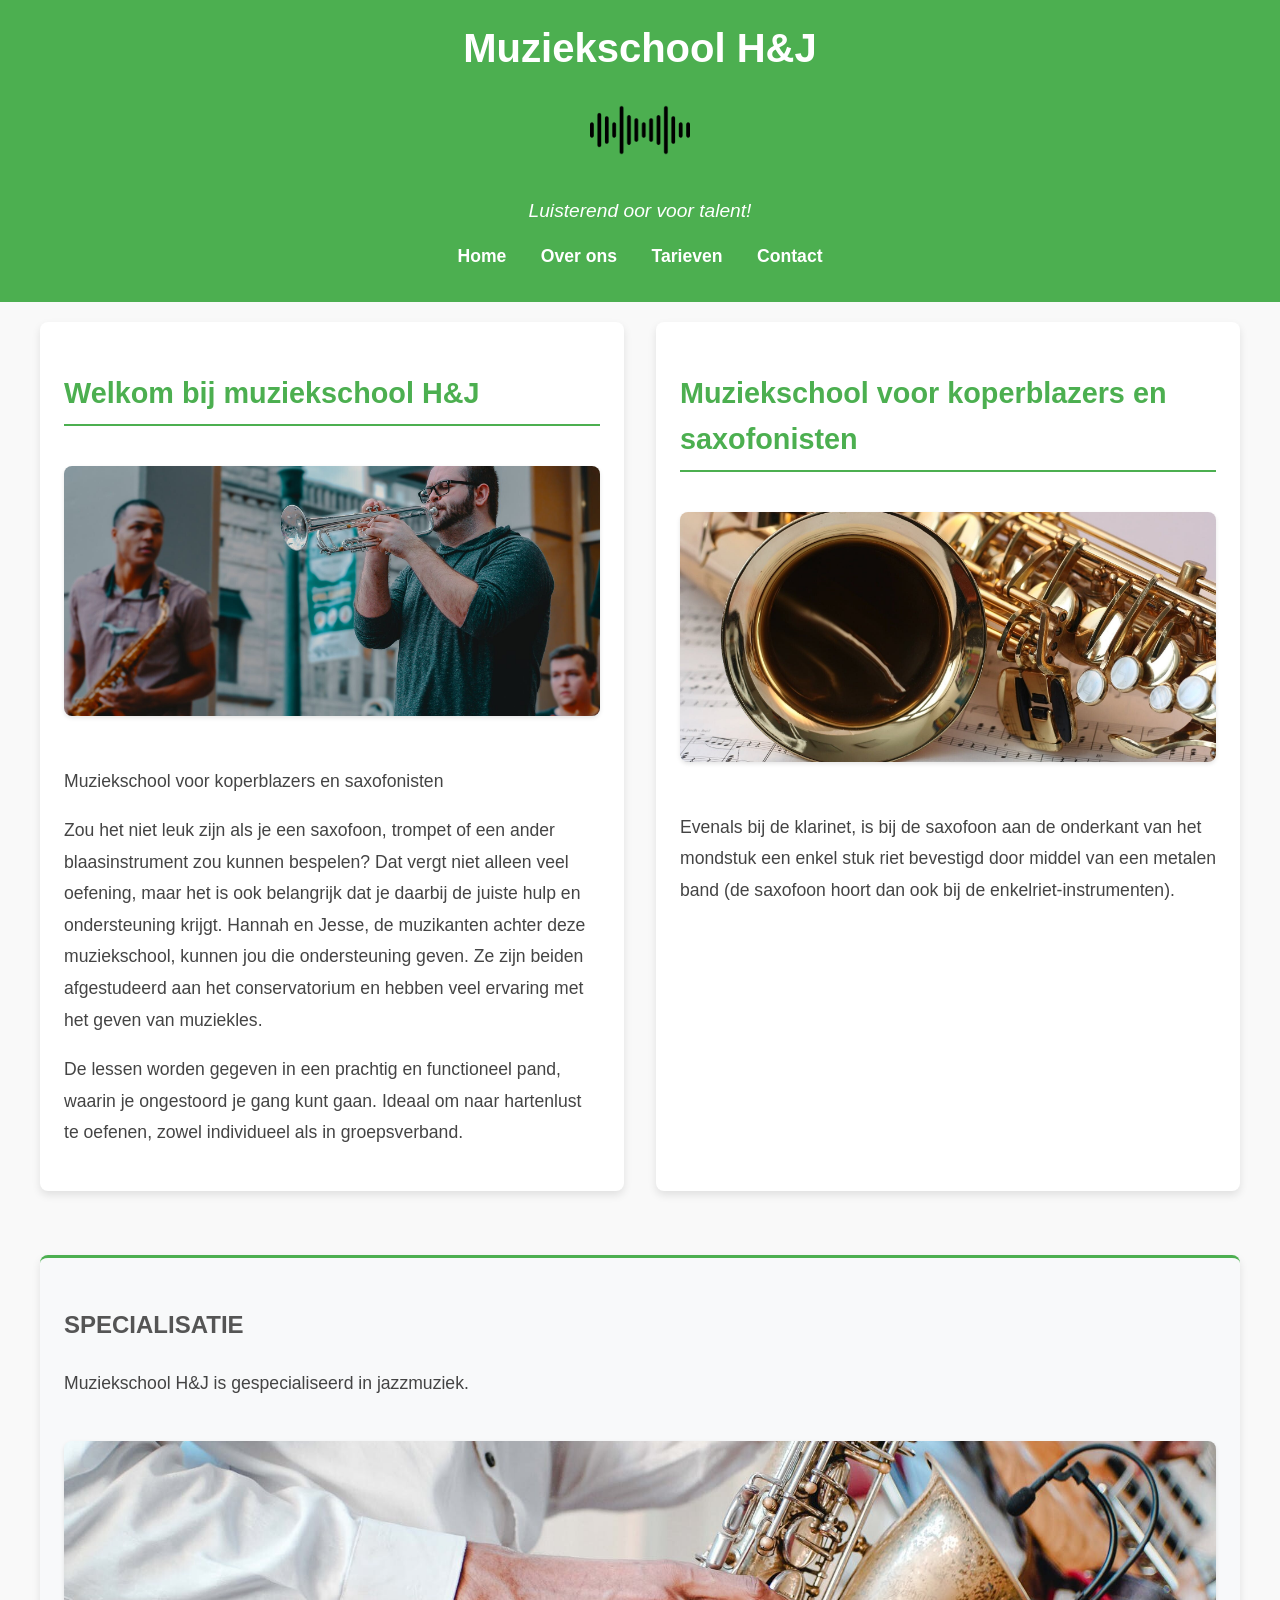
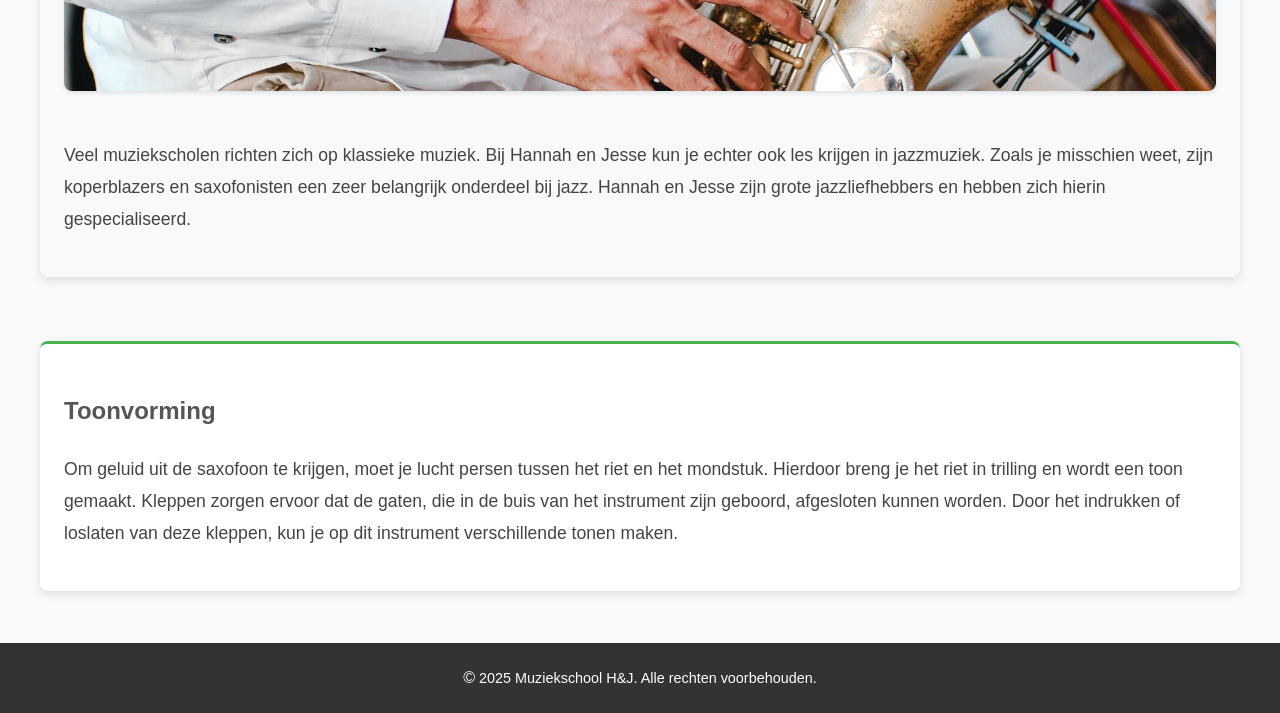
<file: index.html>
<!DOCTYPE html>
<html lang="nl">
<head>
    <meta charset="UTF-8">
    <meta name="viewport" content="width=device-width, initial-scale=1.0">
    <title>Muziekschool H&J - Home</title>
    <link rel="stylesheet" href="styles.css">
</head>
<body>
    <header>
        <h1>Muziekschool H&J</h1>
        <img src="images/logo.png" alt="Logo Muziekschool" class="logo">
        <p class="tagline">Luisterend oor voor talent!</p>
        <nav>
            <ul>
                <li><a href="index.html">Home</a></li>
                <li><a href="over-ons.html">Over ons</a></li>
                <li><a href="tarieven.html">Tarieven</a></li>
                <li><a href="contact.html">Contact</a></li>
            </ul>
        </nav>
    </header>
    <main>
        <div class="grid-container">
            <section class="intro">
                <h2>Welkom bij muziekschool H&J</h2>
                <img src="images/trompet.jpeg" alt="trompet" class="section-image">
                <p>
                    Muziekschool voor koperblazers en saxofonisten
                </p>
                <p>
                    Zou het niet leuk zijn als je een saxofoon, trompet of een ander blaasinstrument zou kunnen bespelen? Dat vergt niet alleen veel oefening, maar het is ook belangrijk dat je daarbij de juiste hulp en ondersteuning krijgt. Hannah en Jesse, de muzikanten achter deze muziekschool, kunnen jou die ondersteuning geven. Ze zijn beiden afgestudeerd aan het conservatorium en hebben veel ervaring met het geven van muziekles.
                </p>
                <p>
                    De lessen worden gegeven in een prachtig en functioneel pand, waarin je ongestoord je gang kunt gaan. Ideaal om naar hartenlust te oefenen, zowel individueel als in groepsverband.
                </p>
            </section>

            <section class="intro">
                <h2>Muziekschool voor koperblazers en saxofonisten</h2>
                <img src="images/saxofoon.jpeg" alt="muziekschool" class="section-image">
                <p>
                    Evenals bij de klarinet, is bij de saxofoon aan de onderkant van het mondstuk een enkel stuk riet bevestigd door middel van een metalen band (de saxofoon hoort dan ook bij de enkelriet-instrumenten).
                </p>
            </section>

            <section class="specialisatie">
                <h3>SPECIALISATIE</h3>
                <p>
                    Muziekschool H&J is gespecialiseerd in jazzmuziek.
                </p>
                <img src="images/saxofoon2.jpeg" alt="Jazzmuziek" class="section-image">
                <p>
                    Veel muziekscholen richten zich op klassieke muziek. Bij Hannah en Jesse kun je echter ook les krijgen in jazzmuziek. Zoals je misschien weet, zijn koperblazers en saxofonisten een zeer belangrijk onderdeel bij jazz. Hannah en Jesse zijn grote jazzliefhebbers en hebben zich hierin gespecialiseerd.
                </p>
            </section>
            <section class="toonvorming">
                <h3>Toonvorming</h3>
                <p>
                    Om geluid uit de saxofoon te krijgen, moet je lucht persen tussen het riet en het mondstuk. Hierdoor breng je het riet in trilling en wordt een toon gemaakt. Kleppen zorgen ervoor dat de gaten, die in de buis van het instrument zijn geboord, afgesloten kunnen worden. Door het indrukken of loslaten van deze kleppen, kun je op dit instrument verschillende tonen maken.
                </p>
            </section>
        </div>
    </main>
    <footer>
        <p><span>&copy;</span> 2025 Muziekschool H&J. Alle rechten voorbehouden.</p>
    </footer>
</body>
</html>
</file>
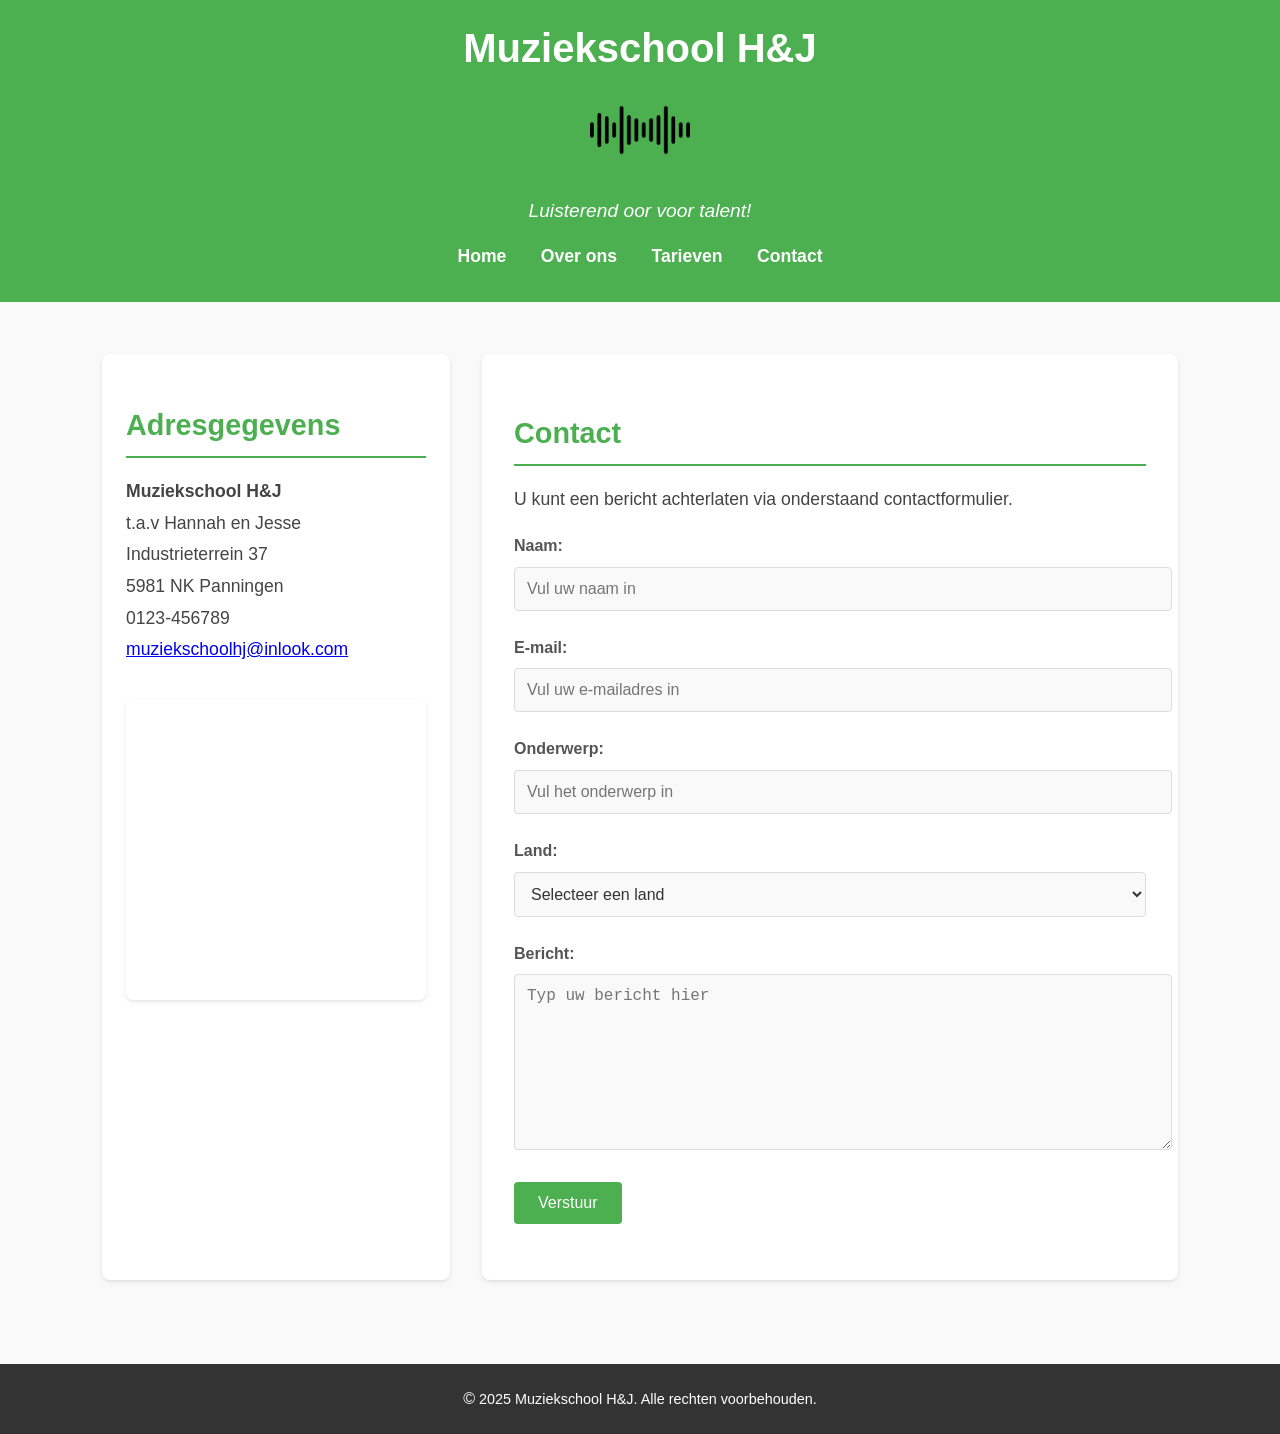
<file: contact.html>
<!DOCTYPE html>
<html lang="nl">
<head>
    <meta charset="UTF-8">
    <meta name="viewport" content="width=device-width, initial-scale=1.0">
    <title>Muziekschool H&J - Contact</title>
    <link rel="stylesheet" href="styles.css">
</head>
<body>
    <header>
        <h1>Muziekschool H&J</h1>
        <img src="images/logo.png" alt="Logo Muziekschool" class="logo">
        <p class="tagline">Luisterend oor voor talent!</p>
        <nav>
            <ul>
                <li><a href="index.html">Home</a></li>
                <li><a href="over-ons.html">Over ons</a></li>
                <li><a href="tarieven.html">Tarieven</a></li>
                <li><a href="contact.html">Contact</a></li>
            </ul>
        </nav>
    </header>
    <main>
        <div class="contact-container">
            <section class="adresgegevens">
                <h2>Adresgegevens</h2>
                <p>
                    <strong>Muziekschool H&J</strong><br>
                    t.a.v Hannah en Jesse<br>
                    Industrieterrein 37<br>
                    5981 NK Panningen<br>
                    0123-456789<br>
                    <a href="mailto:muziekschoolhj@inlook.com">muziekschoolhj@inlook.com</a>
                </p>
                <iframe src="https://www.google.com/maps/embed?pb=!1m14!1m12!1m3!1d4985.513228198371!2d5.975553876886408!3d51.33399632335585!2m3!1f0!2f0!3f0!3m2!1i1024!2i768!4f13.1!5e0!3m2!1snl!2snl!4v1742113045034!5m2!1snl!2snl" width="400" height="300" style="border:0;" allowfullscreen="" loading="lazy" referrerpolicy="no-referrer-when-downgrade"></iframe>
            </section>

            <section class="contact-formulier">
                <h2>Contact</h2>
                <p>
                    U kunt een bericht achterlaten via onderstaand contactformulier.
                </p>
                <form action="#" method="POST">
                    <div class="form-group">
                        <label for="naam">Naam:</label>
                        <input type="text" id="naam" name="naam" required placeholder="Vul uw naam in">
                    </div>
                    <div class="form-group">
                        <label for="email">E-mail:</label>
                        <input type="email" id="email" name="email" required placeholder="Vul uw e-mailadres in">
                    </div>
                    <div class="form-group">
                        <label for="onderwerp">Onderwerp:</label>
                        <input type="text" id="onderwerp" name="onderwerp" required placeholder="Vul het onderwerp in">
                    </div>
                    <div class="form-group">
                        <label for="land">Land:</label>
                        <select id="land" name="land" required>
                            <option value="">Selecteer een land</option>
                            <option value="Nederland">Nederland</option>
                            <option value="België">België</option>
                            <option value="Anders">Anders</option>
                        </select>
                    </div>
                    <div class="form-group">
                        <label for="bericht">Bericht:</label>
                        <textarea id="bericht" name="bericht" rows="5" required placeholder="Typ uw bericht hier"></textarea>
                    </div>
                    <div class="form-group">
                        <button type="submit">Verstuur</button>
                    </div>
                </form>
            </section>
        </div>
    </main>
    <footer>
        <p><span>&copy;</span> 2025 Muziekschool H&J. Alle rechten voorbehouden.</p>
    </footer>
</body>
</html>
</file>
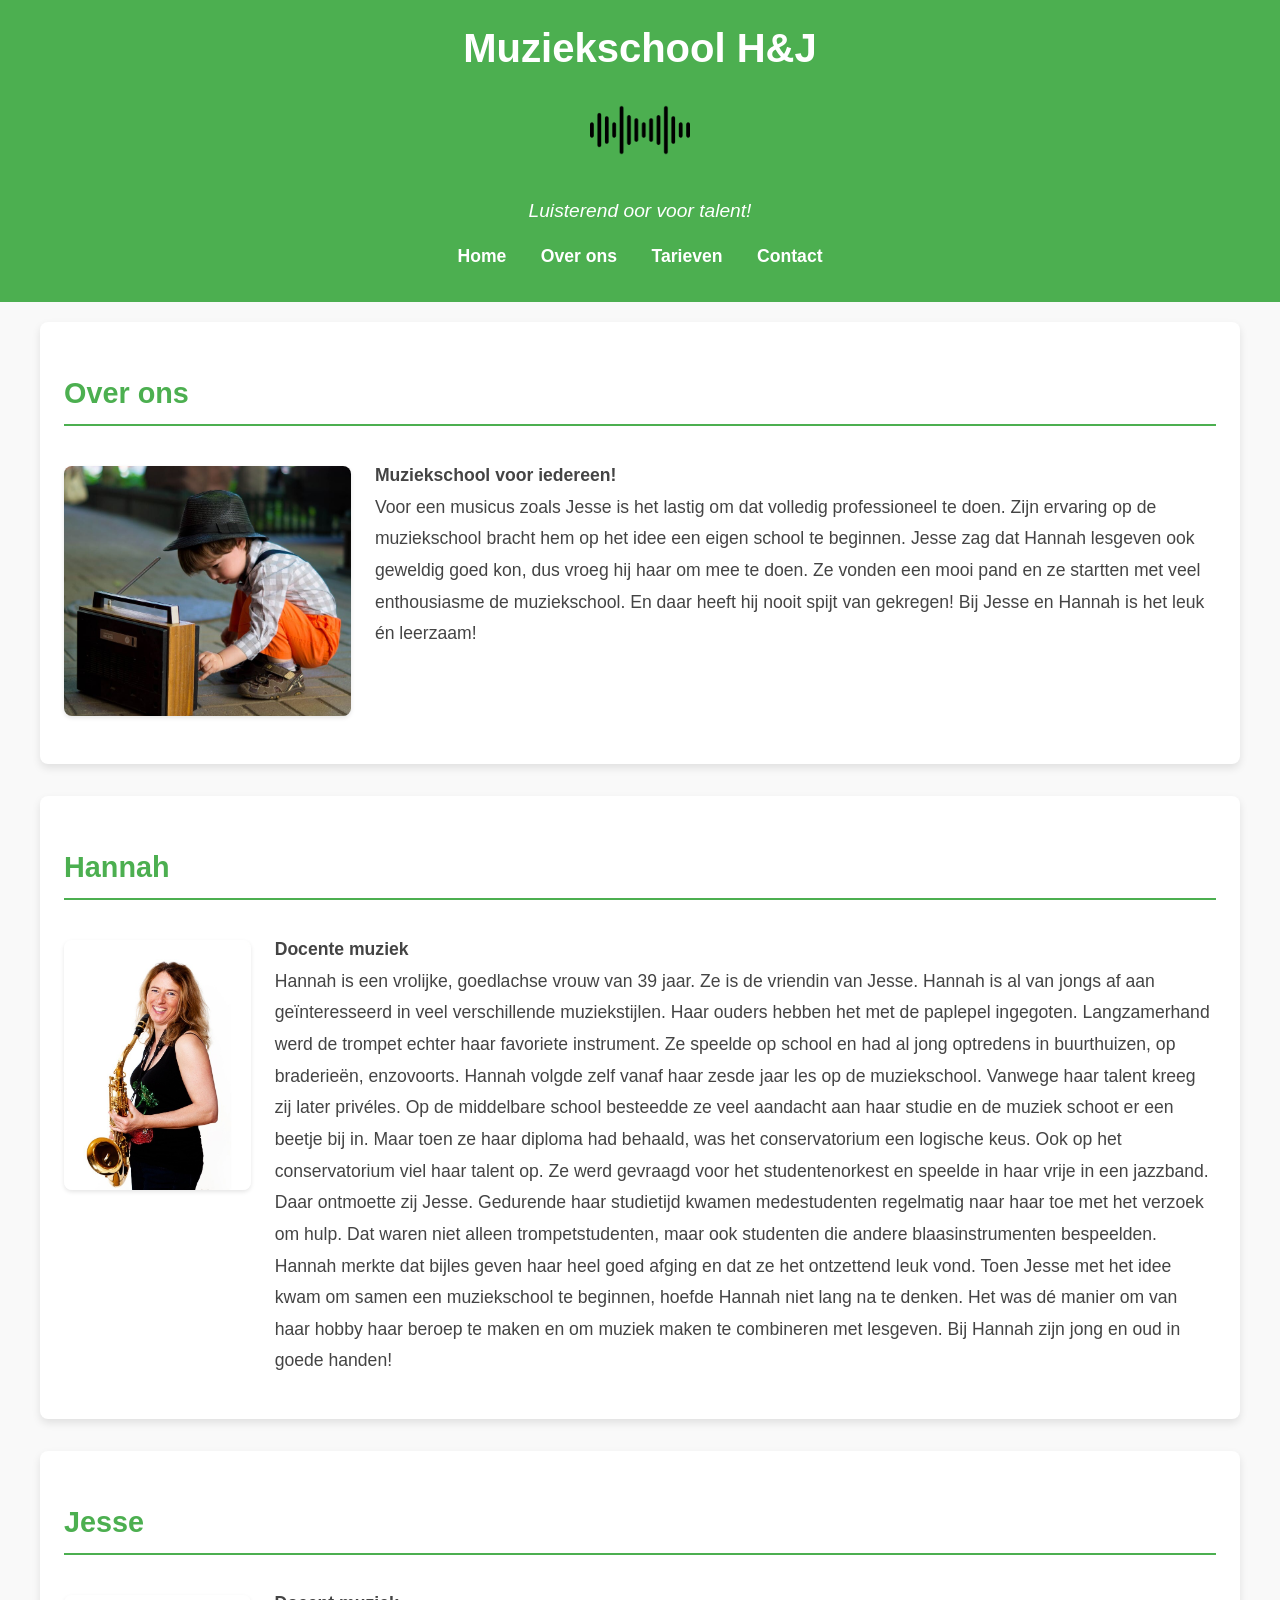
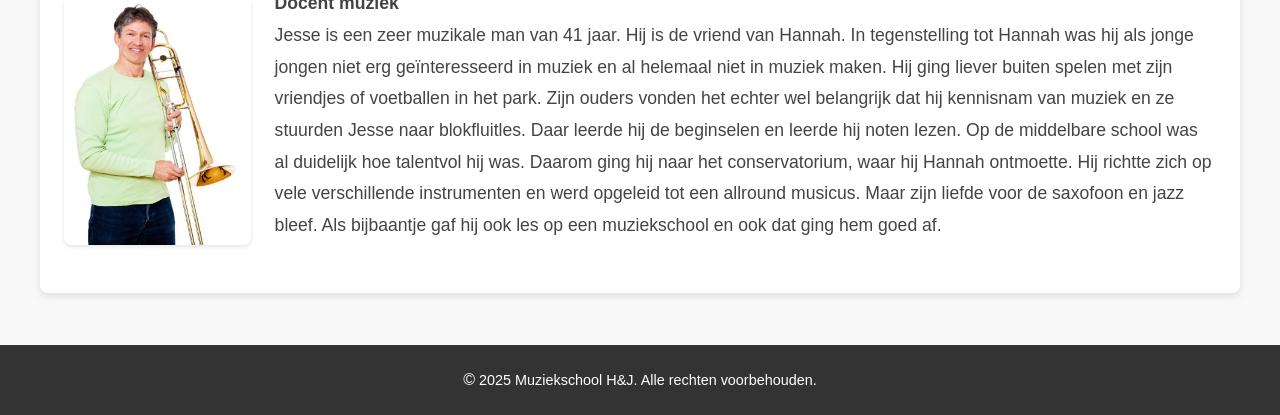
<file: over-ons.html>
<!DOCTYPE html>
<html lang="nl">
<head>
    <meta charset="UTF-8">
    <meta name="viewport" content="width=device-width, initial-scale=1.0">
    <title>Muziekschool H&J - Over ons</title>
    <link rel="stylesheet" href="styles.css">
</head>
<body>
    <header>
        <h1>Muziekschool H&J</h1>
        <img src="images/logo.png" alt="Logo Muziekschool" class="logo">
        <p class="tagline">Luisterend oor voor talent!</p>
        <nav>
            <ul>
                <li><a href="index.html">Home</a></li>
                <li><a href="over-ons.html">Over ons</a></li>
                <li><a href="tarieven.html">Tarieven</a></li>
                <li><a href="contact.html">Contact</a></li>
            </ul>
        </nav>
    </header>
    <main>
        <section class="intro">
            <h2>Over ons</h2>
            <div class="intro-content">
                <img src="images/kind.jpeg" alt="kind" class="section-image">
                <p>
                    <strong>Muziekschool voor iedereen!</strong><br>
                    Voor een musicus zoals Jesse is het lastig om dat volledig professioneel te doen. Zijn ervaring op de muziekschool bracht hem op het idee een eigen school te beginnen. Jesse zag dat Hannah lesgeven ook geweldig goed kon, dus vroeg hij haar om mee te doen. Ze vonden een mooi pand en ze startten met veel enthousiasme de muziekschool. En daar heeft hij nooit spijt van gekregen! Bij Jesse en Hannah is het leuk én leerzaam!
                </p>
            </div>
        </section>

        <section class="intro">
            <h2>Hannah</h2>
            <div class="intro-content">
                <img src="images/hannah.jpeg" alt="Hannah" class="section-image">
                <p>
                    <strong>Docente muziek</strong><br>
                    Hannah is een vrolijke, goedlachse vrouw van 39 jaar. Ze is de vriendin van Jesse. Hannah is al van jongs af aan geïnteresseerd in veel verschillende muziekstijlen. Haar ouders hebben het met de paplepel ingegoten. Langzamerhand werd de trompet echter haar favoriete instrument. Ze speelde op school en had al jong optredens in buurthuizen, op braderieën, enzovoorts.

                    Hannah volgde zelf vanaf haar zesde jaar les op de muziekschool. Vanwege haar talent kreeg zij later privéles. Op de middelbare school besteedde ze veel aandacht aan haar studie en de muziek schoot er een beetje bij in. Maar toen ze haar diploma had behaald, was het conservatorium een logische keus. Ook op het conservatorium viel haar talent op. Ze werd gevraagd voor het studentenorkest en speelde in haar vrije in een jazzband. Daar ontmoette zij Jesse. Gedurende haar studietijd kwamen medestudenten regelmatig naar haar toe met het verzoek om hulp. Dat waren niet alleen trompetstudenten, maar ook studenten die andere blaasinstrumenten bespeelden. Hannah merkte dat bijles geven haar heel goed afging en dat ze het ontzettend leuk vond.

                    Toen Jesse met het idee kwam om samen een muziekschool te beginnen, hoefde Hannah niet lang na te denken. Het was dé manier om van haar hobby haar beroep te maken en om muziek maken te combineren met lesgeven. Bij Hannah zijn jong en oud in goede handen!
                </p>
            </div>
        </section>

        <section class="intro">
            <h2>Jesse</h2>
            <div class="intro-content">
                <img src="images/jesse.jpeg" alt="Jesse" class="section-image">
                <p>
                    <strong>Docent muziek</strong><br>
                    Jesse is een zeer muzikale man van 41 jaar. Hij is de vriend van Hannah. In tegenstelling tot Hannah was hij als jonge jongen niet erg geïnteresseerd in muziek en al helemaal niet in muziek maken. Hij ging liever buiten spelen met zijn vriendjes of voetballen in het park. Zijn ouders vonden het echter wel belangrijk dat hij kennisnam van muziek en ze stuurden Jesse naar blokfluitles. Daar leerde hij de beginselen en leerde hij noten lezen.

                    Op de middelbare school was al duidelijk hoe talentvol hij was. Daarom ging hij naar het conservatorium, waar hij Hannah ontmoette. Hij richtte zich op vele verschillende instrumenten en werd opgeleid tot een allround musicus. Maar zijn liefde voor de saxofoon en jazz bleef. Als bijbaantje gaf hij ook les op een muziekschool en ook dat ging hem goed af.
                </p>
            </div>
        </section>
    </main>
    <footer>
        <p><span>&copy;</span> 2025 Muziekschool H&J. Alle rechten voorbehouden.</p>
    </footer>
</body>
</html>
</file>
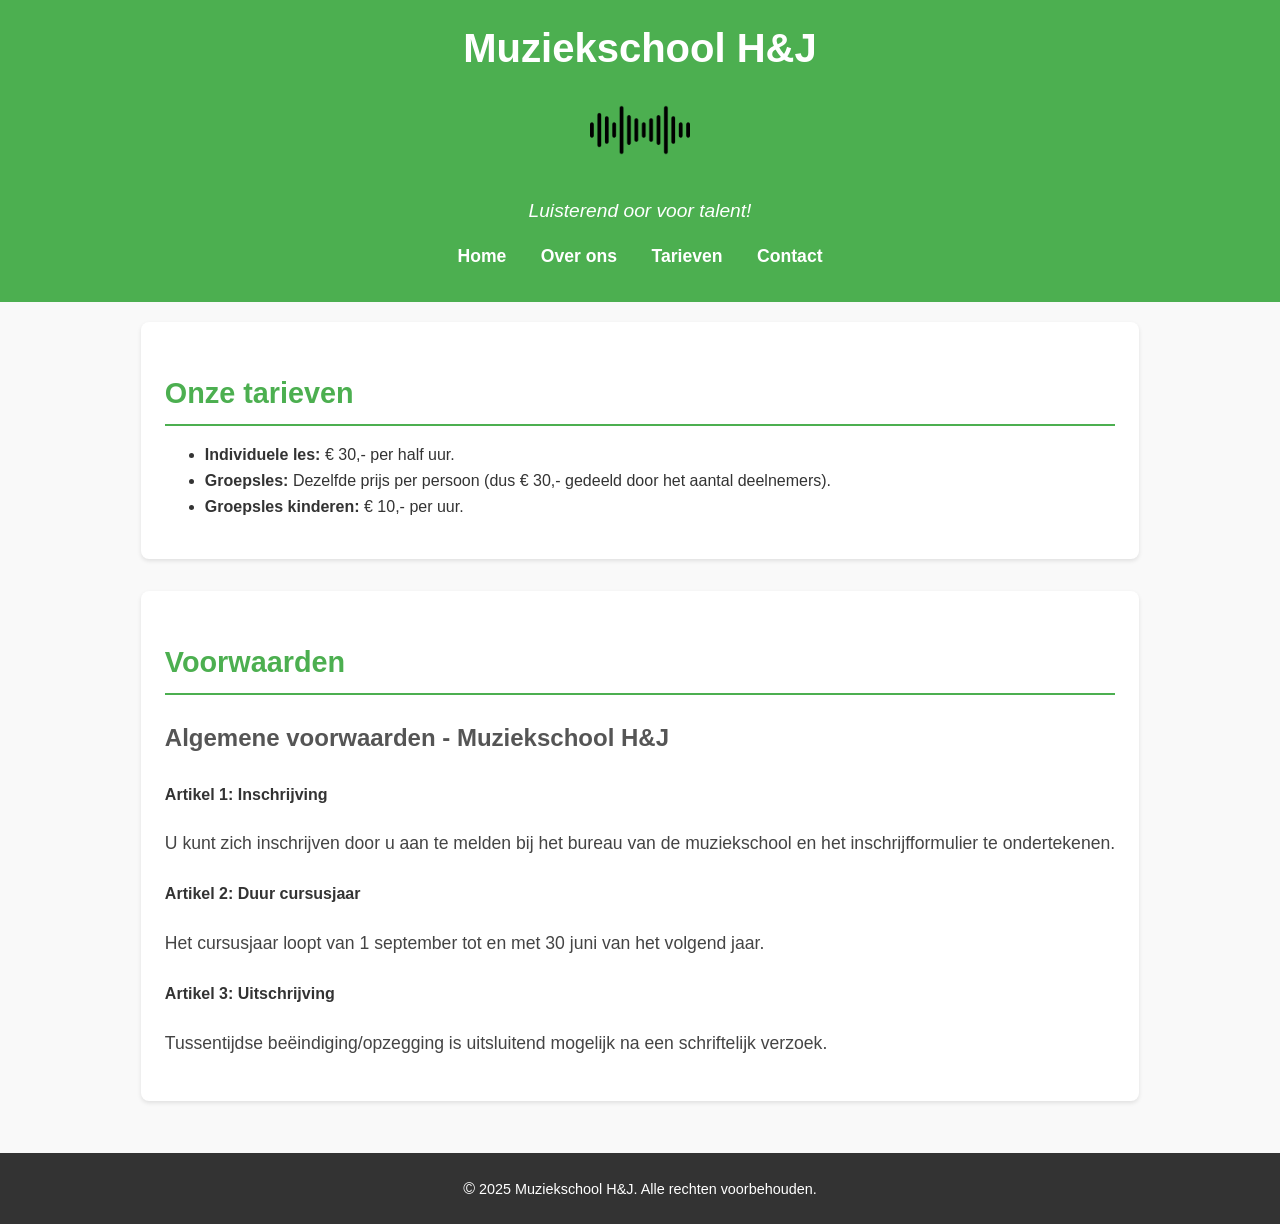
<file: tarieven.html>
<!DOCTYPE html>
<html lang="nl">
<head>
    <meta charset="UTF-8">
    <meta name="viewport" content="width=device-width, initial-scale=1.0">
    <title>Muziekschool H&J - Tarieven</title>
    <link rel="stylesheet" href="styles.css">
</head>
<body>
    <header>
        <h1>Muziekschool H&J</h1>
        <img src="images/logo.png" alt="Logo Muziekschool" class="logo">
        <p class="tagline">Luisterend oor voor talent!</p>
        <nav>
            <ul>
                <li><a href="index.html">Home</a></li>
                <li><a href="over-ons.html">Over ons</a></li>
                <li><a href="tarieven.html">Tarieven</a></li>
                <li><a href="contact.html">Contact</a></li>
            </ul>
        </nav>
    </header>
    <main>
        <section>
            <h2>Onze tarieven</h2>
            <ul>
                <li><strong>Individuele les:</strong> € 30,- per half uur.</li>
                <li><strong>Groepsles:</strong> Dezelfde prijs per persoon (dus € 30,- gedeeld door het aantal deelnemers).</li>
                <li><strong>Groepsles kinderen:</strong> € 10,- per uur.</li>
            </ul>
        </section>

        <section>
            <h2>Voorwaarden</h2>
            <h3>Algemene voorwaarden - Muziekschool H&J</h3>
            <article>
                <h4>Artikel 1: Inschrijving</h4>
                <p>U kunt zich inschrijven door u aan te melden bij het bureau van de muziekschool en het inschrijfformulier te ondertekenen.</p>
            </article>
            <article>
                <h4>Artikel 2: Duur cursusjaar</h4>
                <p>Het cursusjaar loopt van 1 september tot en met 30 juni van het volgend jaar.</p>
            </article>
            <article>
                <h4>Artikel 3: Uitschrijving</h4>
                <p>Tussentijdse beëindiging/opzegging is uitsluitend mogelijk na een schriftelijk verzoek.</p>
            </article>
        </section>
    </main>
    <footer>
        <p><span>&copy;</span> 2025 Muziekschool H&J. Alle rechten voorbehouden.</p>
    </footer>
</body>
</html>
</file>
<file: styles.css>
/* Algemene stijlen     */

body {
    font-family: Arial, sans-serif;
    margin: 0;
    padding: 0;
    line-height: 1.6;
    color: #333;
    background-color: #f9f9f9;
    min-height: 100vh;
    display: flex;
    flex-direction: column;
}

header {
    background: #4CAF50;
    color: #fff;
    padding: 1rem 0;
    text-align: center;
}

header h1 {
    font-size: 2.5rem;
    margin: 0;
    font-weight: bold;
}

header .tagline {
    font-style: italic;
    margin: 0.5rem 0 0;
    font-size: 1.2rem;
}

nav ul {
    list-style: none;
    padding: 0;
    margin: 1rem 0;
}

nav ul li {
    display: inline;
    margin: 0 15px;
}

nav ul li a {
    color: #fff;
    text-decoration: none;
    font-weight: bold;
    font-size: 1.1rem;
}

nav ul li a:hover {
    text-decoration: underline;
}

main {
    padding: 20px;
    max-width: 1200px;
    margin: 0 auto;
    flex: 1;
}

footer {
    background: #333;
    color: #fff;
    text-align: center;
    padding: 0.5rem 0;
    font-size: 0.9rem;
    width: 100%;
    margin-top: auto;
}

footer span {
    font-size: 1rem;
}


/* Algemene secties     */

section {
    background: #fff;
    padding: 1.5rem;
    border-radius: 8px;
    box-shadow: 0 2px 4px rgba(0, 0, 0, 0.1);
    margin-bottom: 2rem;
}

section h2 {
    color: #4CAF50;
    border-bottom: 2px solid #4CAF50;
    padding-bottom: 0.5rem;
    font-size: 1.8rem;
    margin-bottom: 1rem;
}

section h3 {
    color: #555;
    margin-top: 1.5rem;
    font-size: 1.5rem;
}

section p {
    font-size: 1.1rem;
    line-height: 1.8;
    color: #444;
}


/* Afbeeldingen         */

.section-image {
    width: 100%;
    max-height: 250px;
    object-fit: cover;
    border-radius: 8px;
    margin: 1.5rem 0;
    box-shadow: 0 2px 4px rgba(0,0,0,0.1);
}

.logo {
    width: 100px;
    height: auto;
}


/* Homepagina           */

.grid-container {
    display: grid;
    grid-template-columns: 1fr;
    gap: 2rem;
}

.intro {
    background: #fff;
    padding: 1.5rem;
    border-radius: 8px;
    box-shadow: 0 4px 8px rgba(0,0,0,0.1);
}

.specialisatie {
    background: #f8f9fa;
    padding: 1.5rem;
    border-radius: 8px;
    box-shadow: 0 4px 8px rgba(0,0,0,0.1);
    border-top: 3px solid #4CAF50;
}

.toonvorming {
    background: #fff;
    padding: 1.5rem;
    border-radius: 8px;
    box-shadow: 0 4px 8px rgba(0,0,0,0.1);
    border-top: 3px solid #4CAF50;
}

@media (min-width: 768px) {
    .grid-container {
        grid-template-columns: repeat(2, 1fr);
    }
    
    .specialisatie,
    .toonvorming {
        grid-column: span 2;
    }
}


/* Over ons pagina      */

.intro-content {
    display: flex;
    align-items: flex-start;
    gap: 1.5rem;
}

@media (max-width: 768px) {
    .intro-content {
        flex-direction: column;
    }
    .section-image {
        width: 100%;
        max-width: 300px;
        margin: 0 auto 1rem;
    }
}

/* Contactpagina        */

.contact-container {
    display: grid;
    grid-template-columns: 1fr 2fr;
    gap: 2rem;
    max-width: 1200px;
    margin: 0 auto;
    padding: 2rem;
}

.adresgegevens iframe {
    width: 100%;
    height: 300px;
    border: none;
    border-radius: 8px;
    margin-top: 1rem;
    box-shadow: 0 2px 4px rgba(0,0,0,0.1);
}

.contact-formulier {
    background: #fff;
    padding: 2rem;
    border-radius: 8px;
    box-shadow: 0 2px 4px rgba(0,0,0,0.1);
}

.form-group {
    margin-bottom: 1.5rem;
}

.form-group label {
    display: block;
    margin-bottom: 0.5rem;
    font-weight: bold;
    color: #555;
}

.form-group input,
.form-group textarea,
.form-group select {
    width: 100%;
    padding: 0.75rem;
    border: 1px solid #ddd;
    border-radius: 4px;
    font-size: 1rem;
    color: #333;
    background-color: #f9f9f9;
    transition: border-color 0.3s ease;
}

.form-group input:focus,
.form-group textarea:focus,
.form-group select:focus {
    border-color: #4CAF50;
    outline: none;
    background-color: #fff;
}

.form-group textarea {
    resize: vertical;
    min-height: 150px;
}

.form-group button {
    background-color: #4CAF50;
    color: #fff;
    padding: 0.75rem 1.5rem;
    border: none;
    border-radius: 4px;
    font-size: 1rem;
    cursor: pointer;
    transition: background-color 0.3s ease;
}

.form-group button:hover {
    background-color: #45a049;
}


/* Mediaquery's         */

@media (max-width: 768px) {
    header h1 {
        font-size: 2rem;
    }
    header .tagline {
        font-size: 1rem;
    }
    nav ul li {
        display: block;
        margin: 10px 0;
    }
    main {
        padding: 10px;
    }
    .contact-container {
        grid-template-columns: 1fr;
        padding: 1rem;
    }
    .adresgegevens,
    .contact-formulier {
        padding: 1rem;
    }
    .form-group input,
    .form-group textarea,
    .form-group select {
        padding: 0.5rem;
    }
    .form-group button {
        width: 100%;
        padding: 0.75rem;
    }
}
</file>
